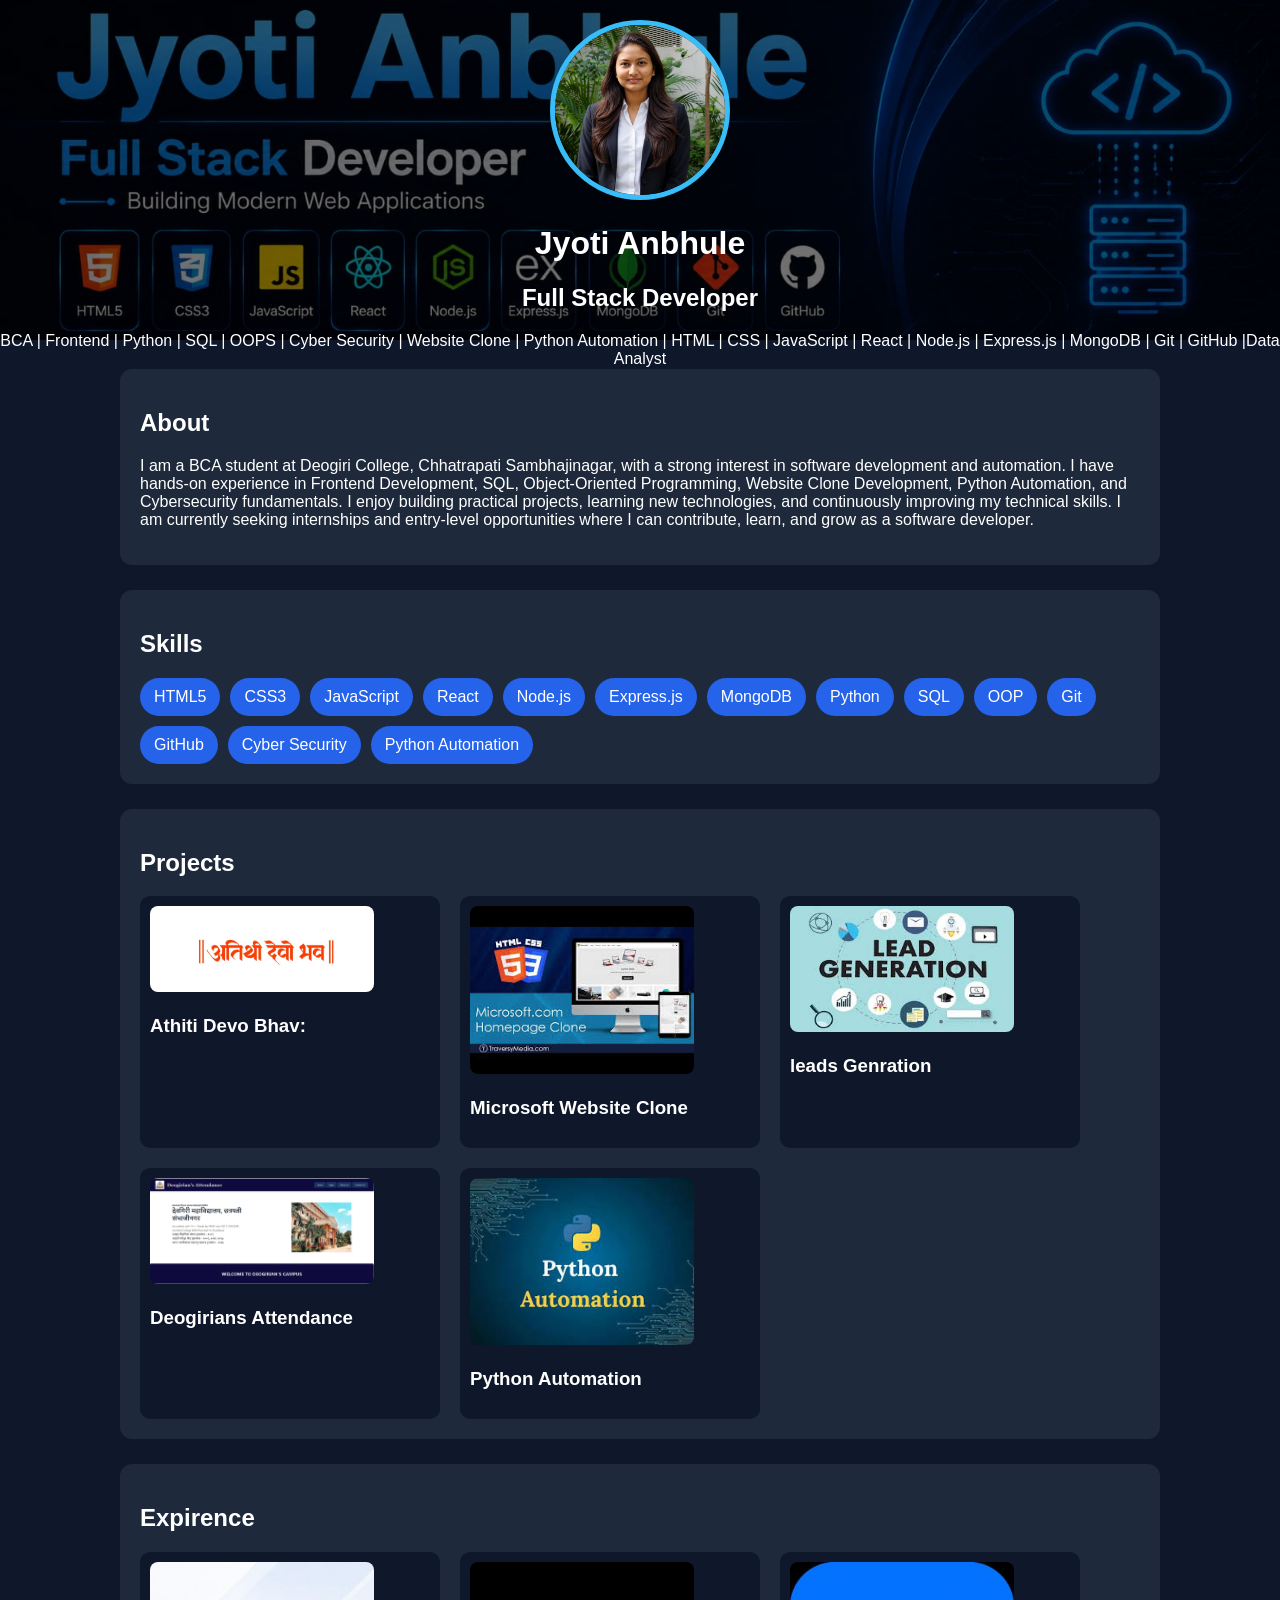
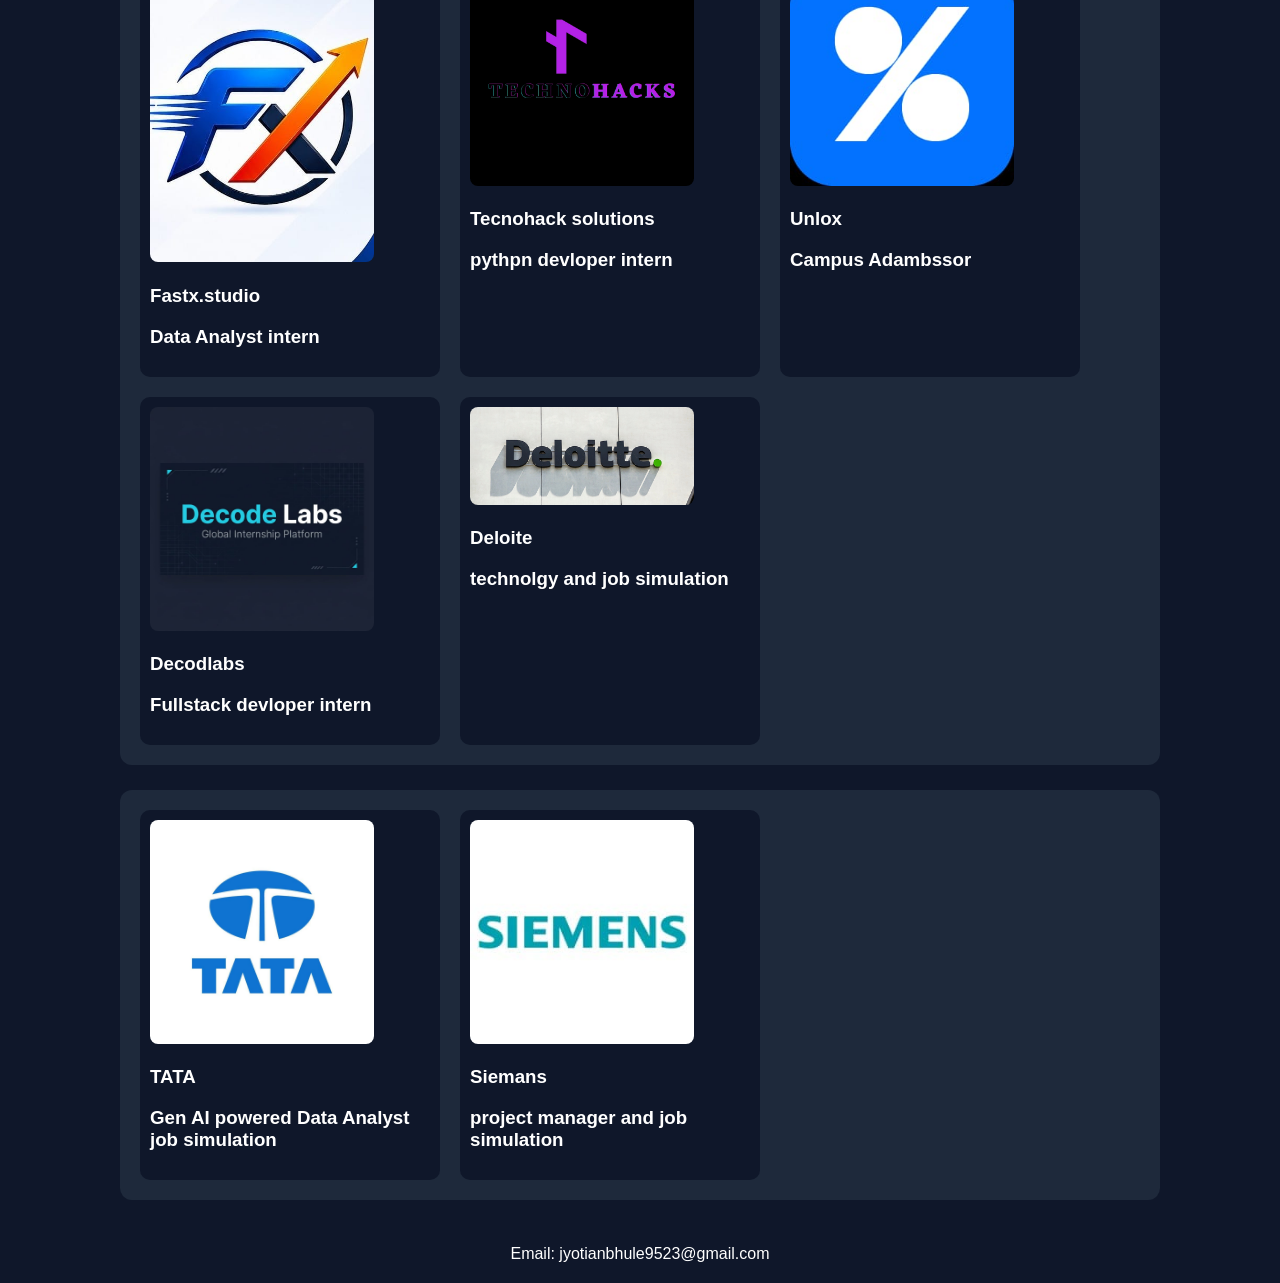
<file: index.html>
<!DOCTYPE html><html><head><meta charset="UTF-8">
<meta name="viewport" content="width=device-width,initial-scale=1">
<title>Jyoti Anbhule Portfolio</title>
<link rel="stylesheet" href="index.css"></head>
<body>
<header class="hero">
<img class="banner" src="banner.jpeg">
<div class="overlay">
<img class="profile" src="jyoti.jpg">
<h1>Jyoti Anbhule</h1>
<h2>Full Stack Developer</h2>
<p>BCA | Frontend | Python | SQL | OOPS | Cyber Security | Website Clone | Python Automation | HTML | CSS | JavaScript | React | Node.js | Express.js | MongoDB | Git | GitHub |Data Analyst</p>
</div></header>

<section><h2>About</h2>
<p>I am a BCA student at Deogiri College, Chhatrapati Sambhajinagar, with a strong interest in software development and automation. I have hands-on experience in Frontend Development, SQL, Object-Oriented Programming, Website Clone Development, Python Automation, and Cybersecurity fundamentals.
I enjoy building practical projects, learning new technologies, and continuously improving my technical skills. I am currently seeking internships and entry-level opportunities where I can contribute, learn, and grow as a software developer.</p></section>

<section><h2>Skills</h2>
<div class="grid">
<span>HTML5</span><span>CSS3</span><span>JavaScript</span><span>React</span><span>Node.js</span><span>Express.js</span><span>MongoDB</span><span>Python</span><span>SQL</span><span>OOP</span><span>Git</span><span>GitHub</span><span>Cyber Security</span><span>Python Automation</span>
</div></section>

<section><h2>Projects</h2>
<div class="cards">
<div class="card"><img src="athitidevo.jpg"><h3> Athiti Devo Bhav:</h3></div>
<div class="card"><img src="download (2).jfif"><h3> Microsoft Website Clone</h3></div>
<div class="card"><img src="download (1).jfif"><h3>leads Genration</h3></div>
<div class="card"><img src="main.png"><h3>Deogirians Attendance</h3></div>
<div class="card"><img src="download.jfif"><h3> Python Automation</h3></div>

</div>
</section>
<section><h2>Expirence</h2>
<div class="cards">
<div class="card"><img src="fastx studio.jpeg"><h3>Fastx.studio<p>Data Analyst intern</p></h3></div>
<div class="card"><img src="tecnohack.jpeg"><h3> Tecnohack solutions <p>pythpn devloper intern</p></h3></div>
<div class="card"><img src="unlox.jpeg"><h3>Unlox<p>Campus Adambssor</p></h3></div>
<div class="card"><img src="decodelabs.jpeg"><h3>Decodlabs<p>Fullstack devloper intern</p></h3></div>
<div class="card"><img src="delottie.jpeg"><h3> Deloite<p> technolgy and job simulation</p></h3>
    
</div>

</div></section>
<section><div class="cards">
<div class="card"><img src="tata.jpeg"><h3> TATA<p>Gen AI powered Data Analyst job simulation</p></h3></div>
        <div class="card"><img src="simens.jpeg"><h3> Siemans<p>project  manager and job simulation</p></h3>
</div>
</section>

<footer>Email: jyotianbhule9523@gmail.com</footer>
</body></html>
</file>
<file: index.css>
body{margin:0;
    font-family:Arial;
    background:#0f172a;
    color:#fff}
.hero{
    position:relative
}.banner{
    width:100%;
    height:340px;
    object-fit:cover;
    
    filter:brightness(.45)}
.overlay{position:absolute;top:20px;left:0;right:0;text-align:center}
.profile{width:170px;height:170px;border-radius:50%;border:5px solid #38bdf8;object-fit:cover}
section{max-width:1000px;margin:25px auto;padding:20px;background:#1e293b;border-radius:12px}
.grid{display:flex;flex-wrap:wrap;gap:10px}.grid span{background:#2563eb;padding:10px 14px;border-radius:20px}
.cards{display:flex;gap:20px;flex-wrap:wrap}.card{background:#0f172a;padding:10px;border-radius:10px;width:280px}.card img{width:80%;border-radius:8px}
footer{text-align:center;padding:20px}
</file>
